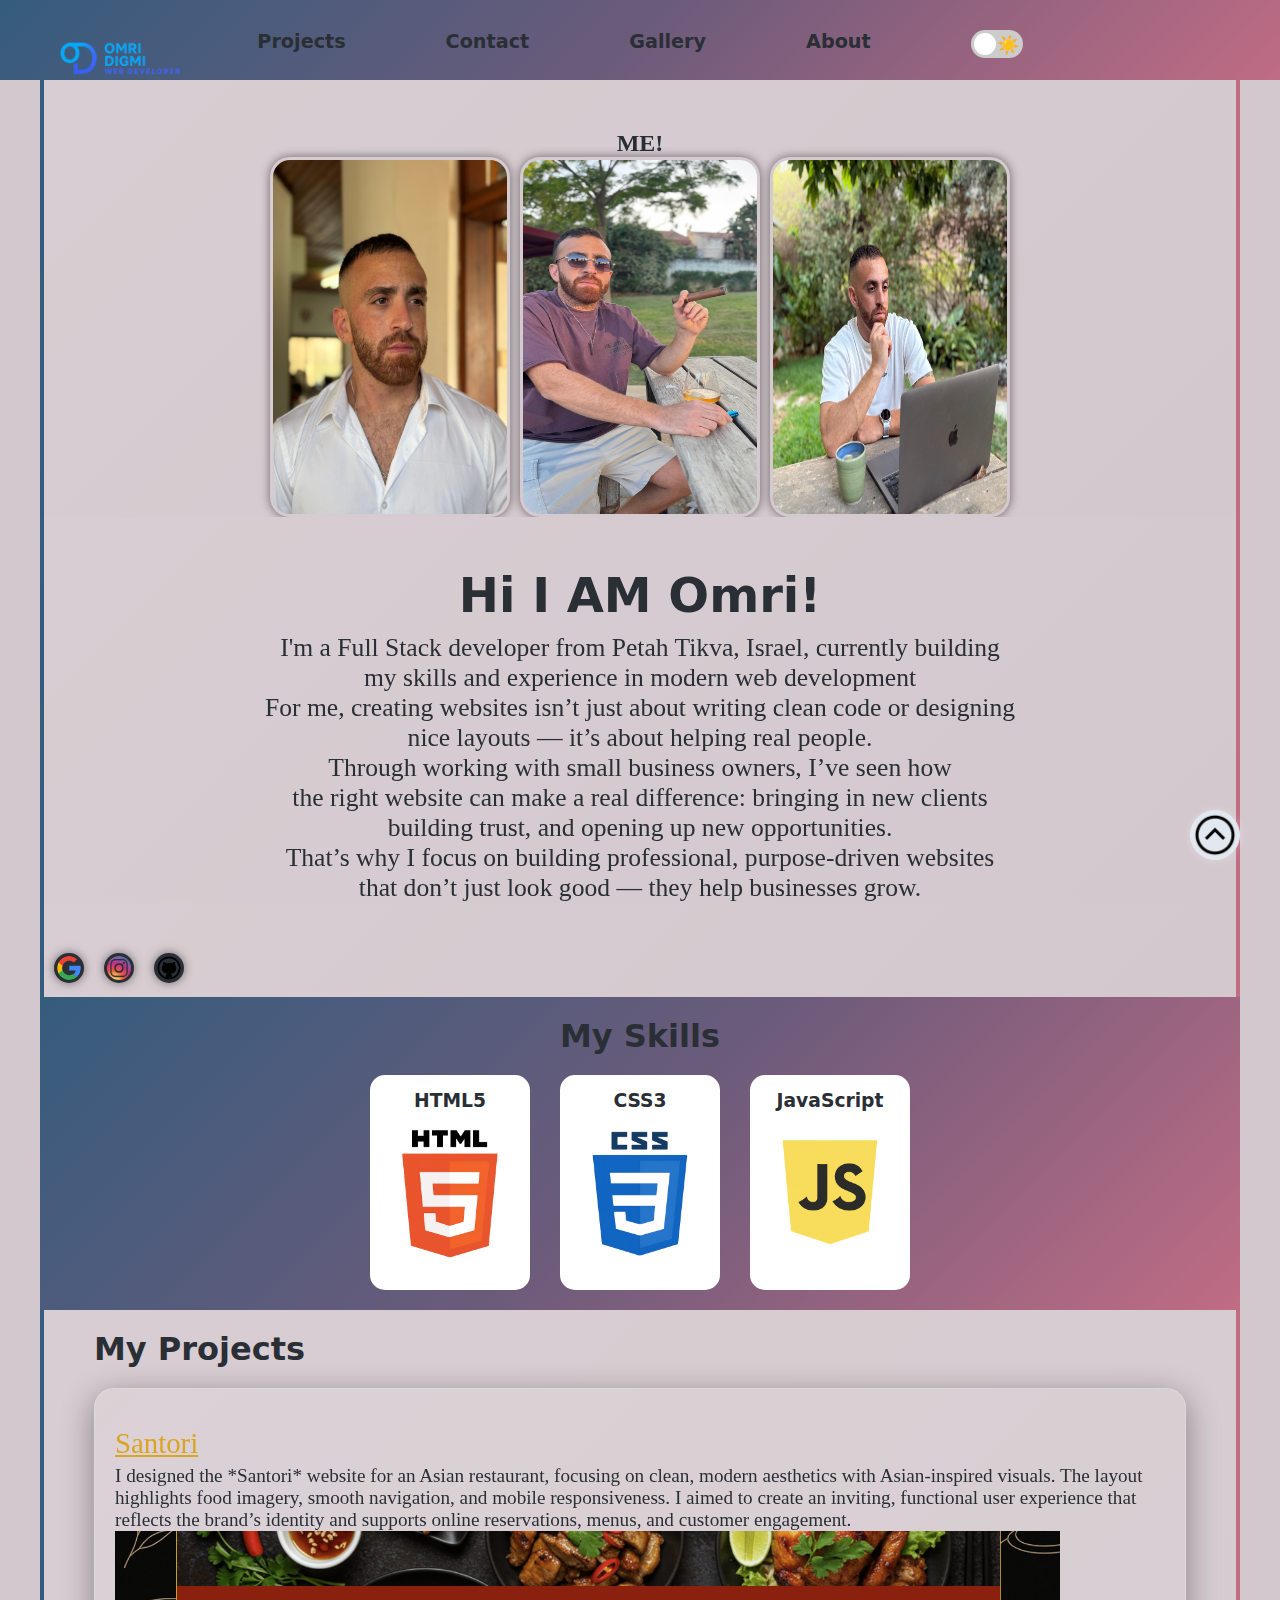
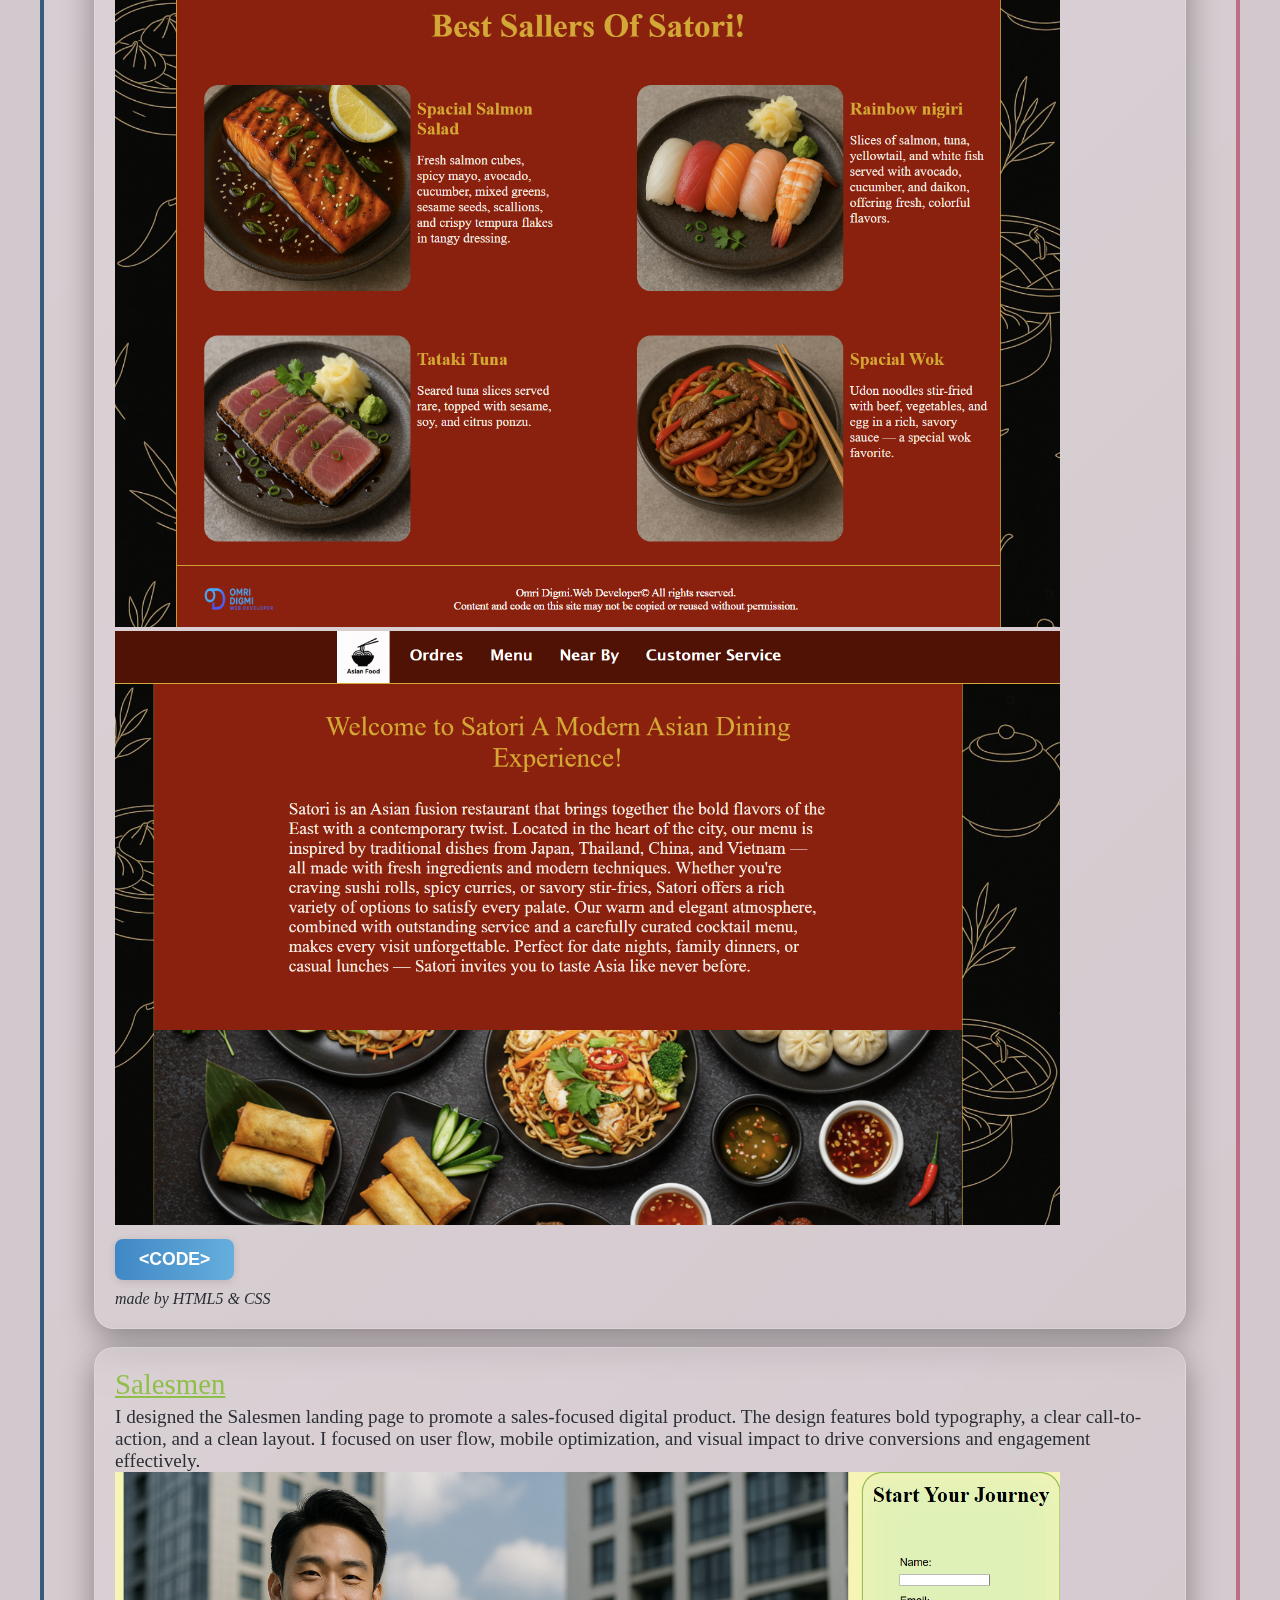
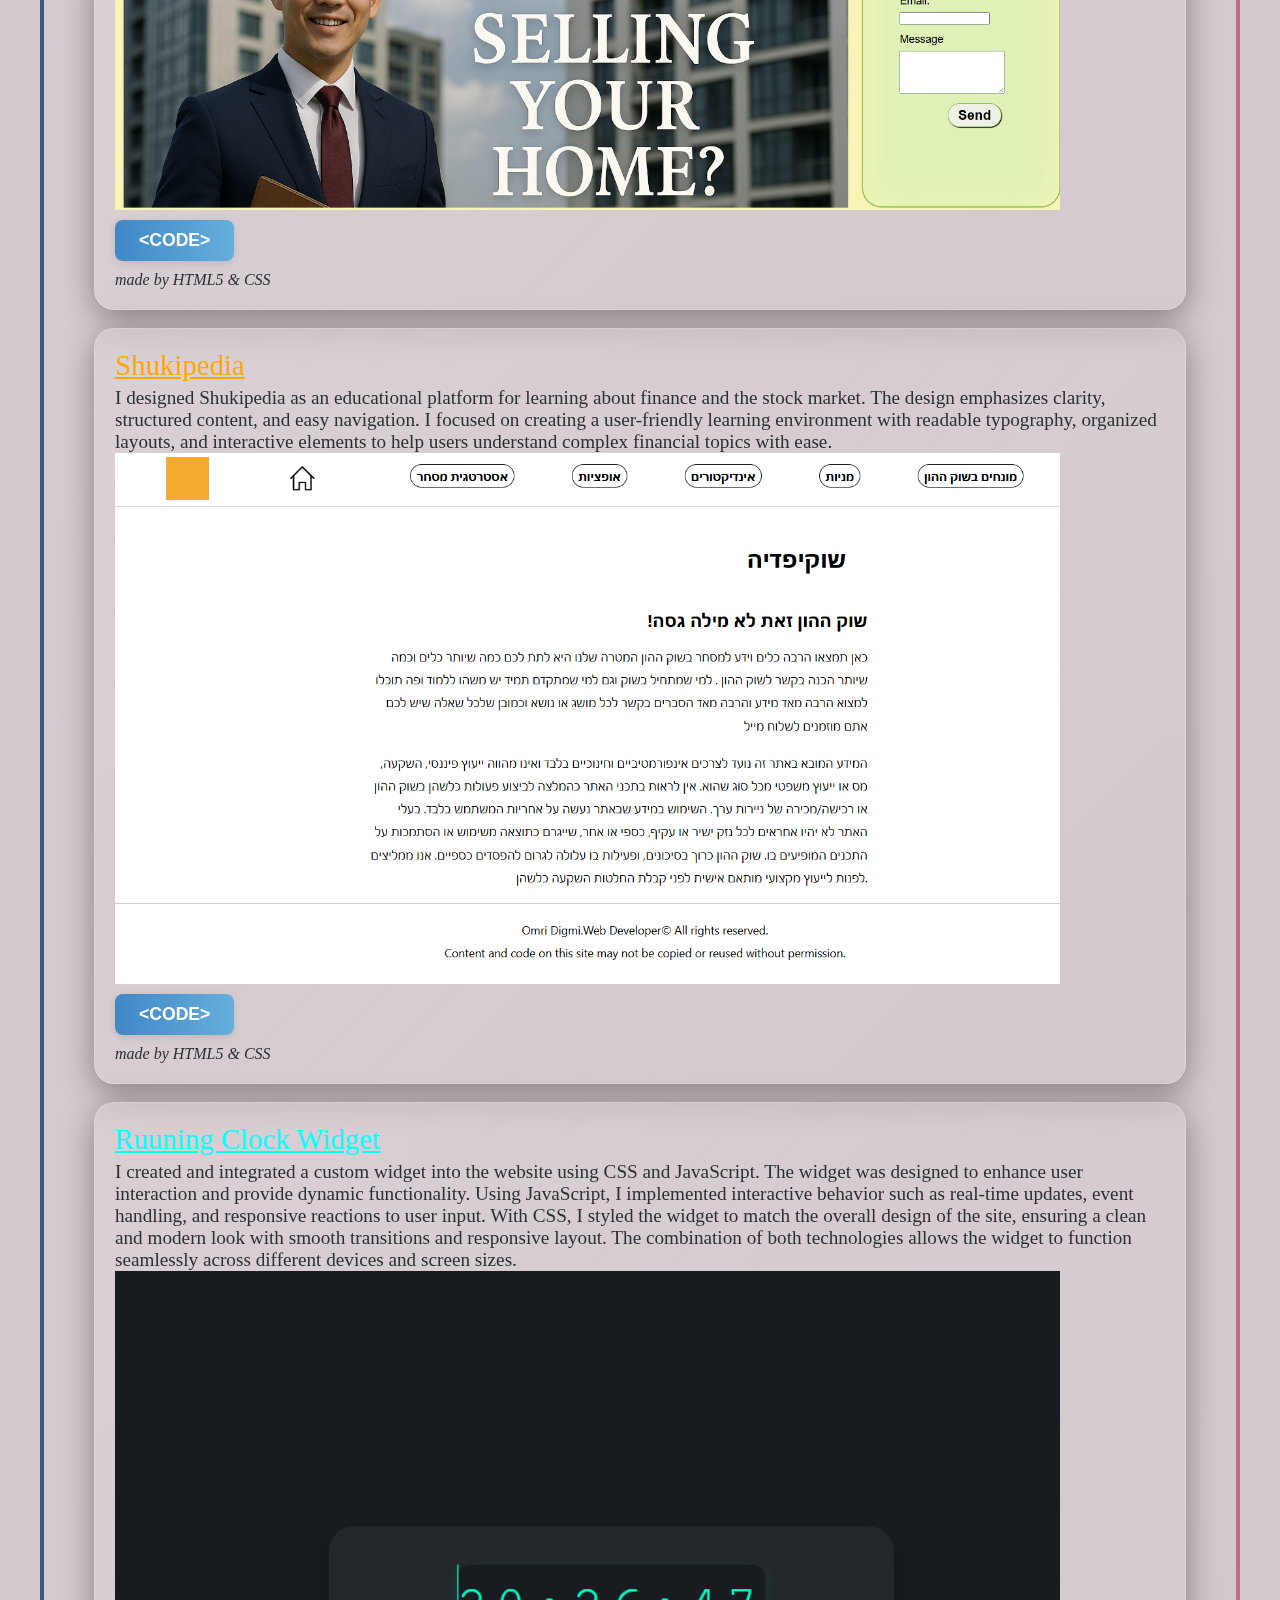
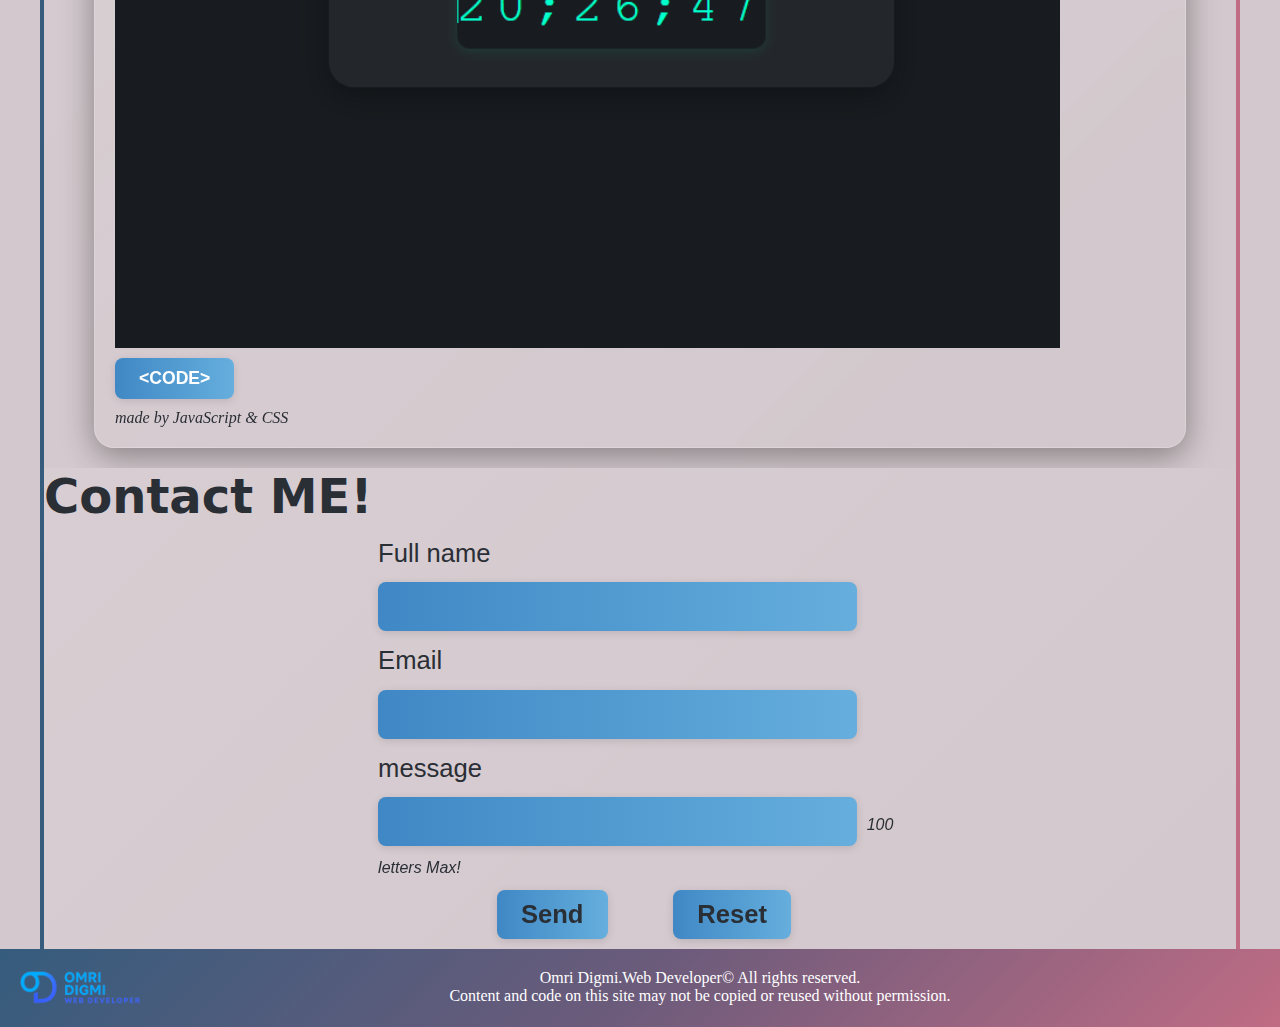
<file: index.html>
<!DOCTYPE html>
<html lang="en">

<head>
    <meta charset="UTF-8">
    <meta name="viewport" content="width=device-width, initial-scale=1.0">
    <title>Omri Digmi Web Developer</title>
    <link rel="stylesheet" href="index.css">
    <link rel="icon" href="images/OmriDigmiLOgoClear.png">
</head>

<body>
    <aside><a href="#top"><img src="images/arrow-up-icon-png-29.jpg" id="upArrow" alt="top button"></a></aside>
    <nav>
        <img src="images/Omri-Digmi-Web-Developer-logo.png" class="logo" alt="omri digmi web developer logo">
        <input type="checkbox" id="hamburger" hidden>
        <label class="hamburger-label" for="hamburger">&#9776;</label>
        <ul>
            <li>
                <a href="./#my-projects">Projects</a>
            </li>
            <li>
                <a href="#">Contact</a>
            <li>
                <a href="#">Gallery</a>
            <li>
                <a href="#">About</a>
            </li>
            <li><label class="switch" title="Toggle dark mode">
                    <input type="checkbox" id="theme-toggle-slider">
                    <span class="slider">
                        <span class="icon moon">🌙</span>
                        <span class="icon sun">☀️</span>
                    </span>
                </label></li>
        </ul>
    </nav>
    <section class="hero">
        <h2>ME!</h2>
        <div class="color-box">
            <img src="./images/mePortret.jpeg" alt="me">
            <img src="images/protagonist.jpg" alt="Me">
            <img src="./images/ME1.jpeg" alt="me">
        </div>
    </section>
    <main>
        <h1>Hi I AM Omri!</h1>
        <p>
            I'm a Full Stack developer from Petah Tikva, Israel, currently building <br> my skills and experience in
            modern web
            development <br> For me, creating websites isn’t just about writing clean code or designing <br> nice
            layouts —
            it’s about
            helping real people. <br> Through working with small business owners, I’ve seen how <br> the right
            website
            can
            make a real
            difference: bringing in new clients <br>building trust, and opening up new opportunities. <br> That’s
            why I
            focus on
            building professional, purpose-driven websites <br> that don’t just look good — they help businesses
            grow.
        </p>
    </main>
    <section class="hero">
        <div class=" social">
            <a href="mailto:omridig48@gmail.com" target="_blank" aria-label="Email" rel="noreferrer noopener">
                <img src="images/7123953_logo_google_g_icon.svg" alt="Email">
            </a>
            <a href="https://instagram.com/omri_digmi5" target="_blank" aria-label="Instagram"
                rel="noreferrer noopener">
                <img src="./images/instegram.logo.png" alt="Instagram">
            </a>
            <a href="https://github.com/omridigmi" target="_blank" aria-label="Github" rel="noreferrer noopener">
                <img src="./images/Github.png" alt="github">
            </a>
        </div>

    </section>
    <section class="my-skills">
        <h2 class="skills-title"> My Skills</h2>
        <div class="skills-container">
            <div class="skill-card html">
                <i class="fab fa-html5"></i>
                <h3>HTML5</h3>
                <img src="./images/html5-logo.png" alt="html 5 logo">
            </div>
            <div class="skill-card css">
                <i class="fab fa-css3-alt"></i>
                <h3>CSS3</h3>
                <img src="./images/css3-logo.png" alt="css 3 logo">
            </div>
            <div class="skill-card js">
                <i class="fab fa-js-square"></i>
                <h3>JavaScript</h3>
                <img src="./images/JavaScript-logo.png" alt="javascript logo">
            </div>
        </div>
    </section>
    <section id="my-projects">
        <h2>My Projects</h2>
        <div class="project-list">
            <div class="project-item santori">
                <br>
                <div>
                    <a href="./Santori.html" target="_blank" rel="noreferrer noopener"
                        style="color: goldenrod;">Santori</a>
                    <p>
                        I designed the *Santori* website for an Asian restaurant, focusing on clean, modern aesthetics
                        with
                        Asian-inspired
                        visuals. The layout highlights food imagery, smooth navigation, and mobile responsiveness. I
                        aimed
                        to create an
                        inviting, functional user experience that reflects the brand’s identity and supports online
                        reservations, menus, and
                        customer engagement.
                    </p>
                    <div>
                        <img src="./images/Santori-scs.png" alt="Santori asian restaurant" loading="lazy">
                        <img src="./images/Santori-scs2.png" alt="Santori asian restaurant" loading="lazy">
                    </div>
                </div>
                <div>
                    <input type="button" name="2code" value="<CODE>" rel="noreferrer noopener"
                        onclick="window.open('https://github.com/omridigmi/Omri-Digmi-Protfolio/blob/main/Santori.html', '_blank');">
                </div>
                <i>made by HTML5 & CSS</i>
            </div>
            <br>
            <div class="project-item">
                <div>
                    <a href="./SalesMan.html" target="_blank" style="color: #90BF49;">Salesmen</a>
                    <p>I designed the Salesmen landing page to promote a sales-focused digital product. The design
                        features
                        bold typography, a
                        clear call-to-action, and a clean layout. I focused on user flow, mobile optimization, and
                        visual
                        impact to drive
                        conversions and engagement effectively.</p>
                </div>
                <img src="./images/Salesmen-scs.png" alt="Salesmen landing page" loading="lazy">
                <div>
                    <input type="button" name="2code" value="<CODE>" rel="noreferrer noopener" onclick="
                        window.open('https://github.com/omridigmi/Omri-Digmi-Protfolio/blob/main/SalesMan.html', '_blank'
                        );">
                </div>
                <i>made by HTML5 & CSS</i>
            </div>
            <br>
            <div class="project-item">
                <div>
                    <a href="https://omridigmi.github.io/Shokipedia/" target="_blank" rel="noreferrer noopener"
                        style="color: orange;">Shukipedia</a>
                    <p>I designed Shukipedia as an educational platform for learning about finance and the stock
                        market.
                        The
                        design emphasizes
                        clarity, structured content, and easy navigation. I focused on creating a user-friendly
                        learning
                        environment with
                        readable typography, organized layouts, and interactive elements to help users understand
                        complex
                        financial topics with
                        ease.</p>
                </div>
                <img src="./images/Shukipedia-scs.png" alt="Shukipedia finance site" loading="lazy">
                <div>
                    <input type="button" name="2code" value="<CODE>" rel="noreferrer noopener"
                        onclick="window.open('https://github.com/omridigmi/Shokipedia', '_blank');">
                </div>
                <i>made by HTML5 & CSS</i>
            </div>
            <br>
            <div class="project-item">
                <div>
                    <a href="" target="_blank" rel="noreferrer noopener" style="color:cyan;">Ruuning Clock Widget</a>
                    <p>I created and integrated a custom widget into the website using CSS and JavaScript. The widget
                        was designed to enhance
                        user interaction and provide dynamic functionality. Using JavaScript, I implemented interactive
                        behavior such as
                        real-time updates, event handling, and responsive reactions to user input. With CSS, I styled
                        the widget to match the
                        overall design of the site, ensuring a clean and modern look with smooth transitions and
                        responsive layout. The
                        combination of both technologies allows the widget to function seamlessly across different
                        devices and screen sizes.
                    </p>
                </div>
                <img src="./images/running-clock-js.png" alt="Shukipedia finance site" loading="lazy">
                <div>
                    <input type="button" name="2code" value="<CODE>" rel="noreferrer noopener"
                        onclick="window.open('https://github.com/omridigmi/Shokipedia', '_blank');">
                </div>
                <i>made by JavaScript & CSS</i>
            </div>
        </div>
    </section>
    <section id="make-contact">
        <h1>Contact ME!</h1>
        <form class="contact-form">
            <div class="form">
                <p>Full name</p>
                <label for="name"></label>
                <input type="text" id="name" name="name" required class="form-box">
                <p>Email</p>
                <label for="email"></label>
                <input type="email" id="email" name="email" required class="form-box">
                <p>message</p>
                <label for="message">message</label>
                <input type="text" id="message" name="message" rows="4" required class="form-box"></input><i>100
                    letters
                    Max!</i>
            </div>
            <div class="make-contact-buttons">
                <input type="submit" value="Send">
                <input type="reset" value="Reset">
            </div>

        </form>
    </section>
    <footer id="footer">
        <img src="images/Omri-Digmi-Web-Developer-logo.png" alt="omri digmi web developer">
        <p>Omri Digmi.Web Developer&copy; All rights reserved. <br>
            Content and code on this site may not be copied or reused without permission.</p> <br>

    </footer>
    <script>
        document.addEventListener('DOMContentLoaded', function () {
            const toggleInput = document.getElementById('theme-toggle-slider');
            const html = document.documentElement;
            // Set initial state
            if (html.getAttribute('data-theme') === 'dark') {
                toggleInput.checked = true;
            }
            toggleInput.addEventListener('change', function () {
                const newTheme = this.checked ? 'dark' : 'light';
                html.setAttribute('data-theme', newTheme);
            });
        });
    </script>
</body>


</html>
</file>
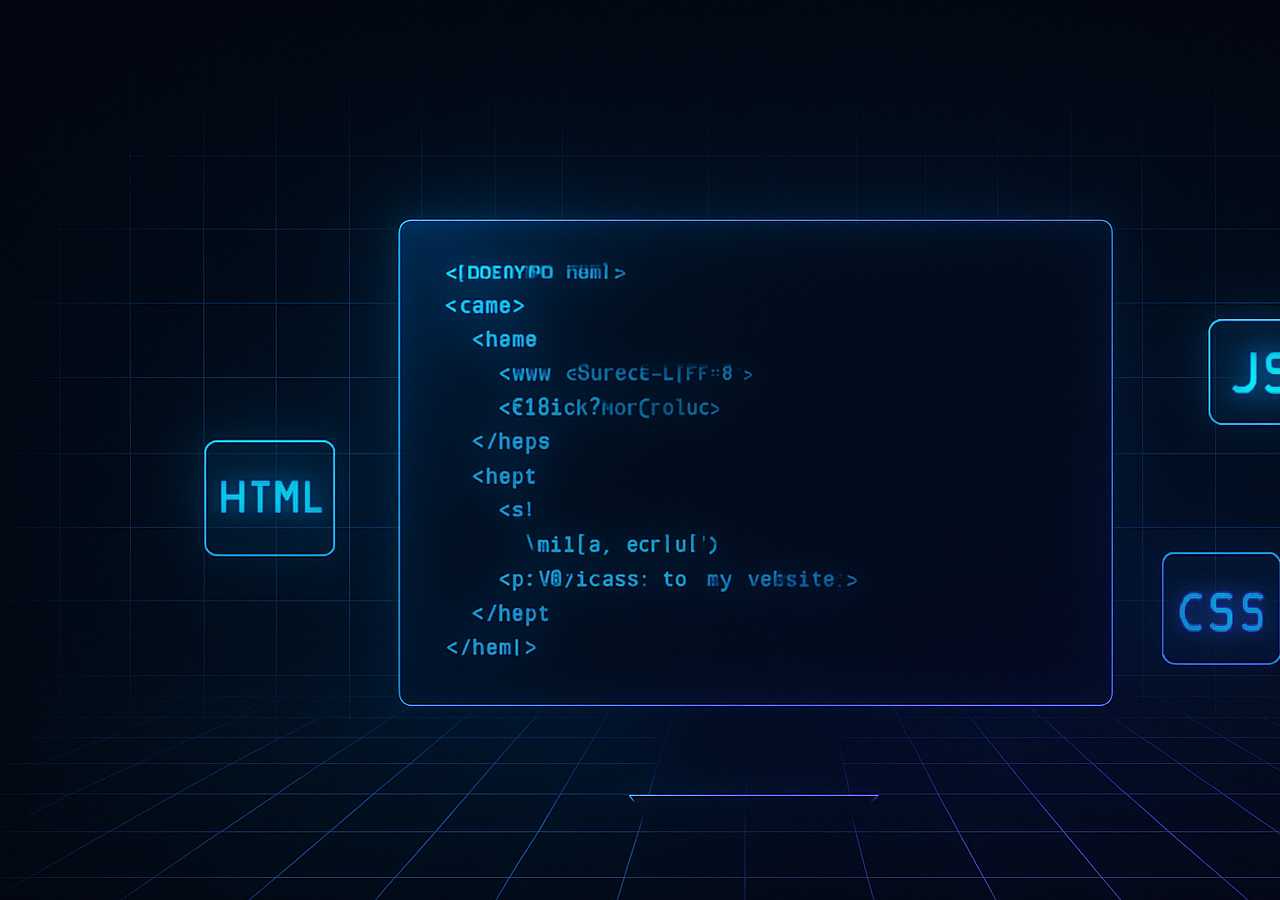
<file: bg.html>
<!DOCTYPE html>
<html lang="en">

<head>
    <meta charset="UTF-8">
    <meta name="viewport" content="width=device-width, initial-scale=1.0">
    <title>Document</title>
    <style>
        body {
            background-image: url(images/protfoliobg.png);
        }
    </style>
</head>

<body>

</body>

</html>
</file>
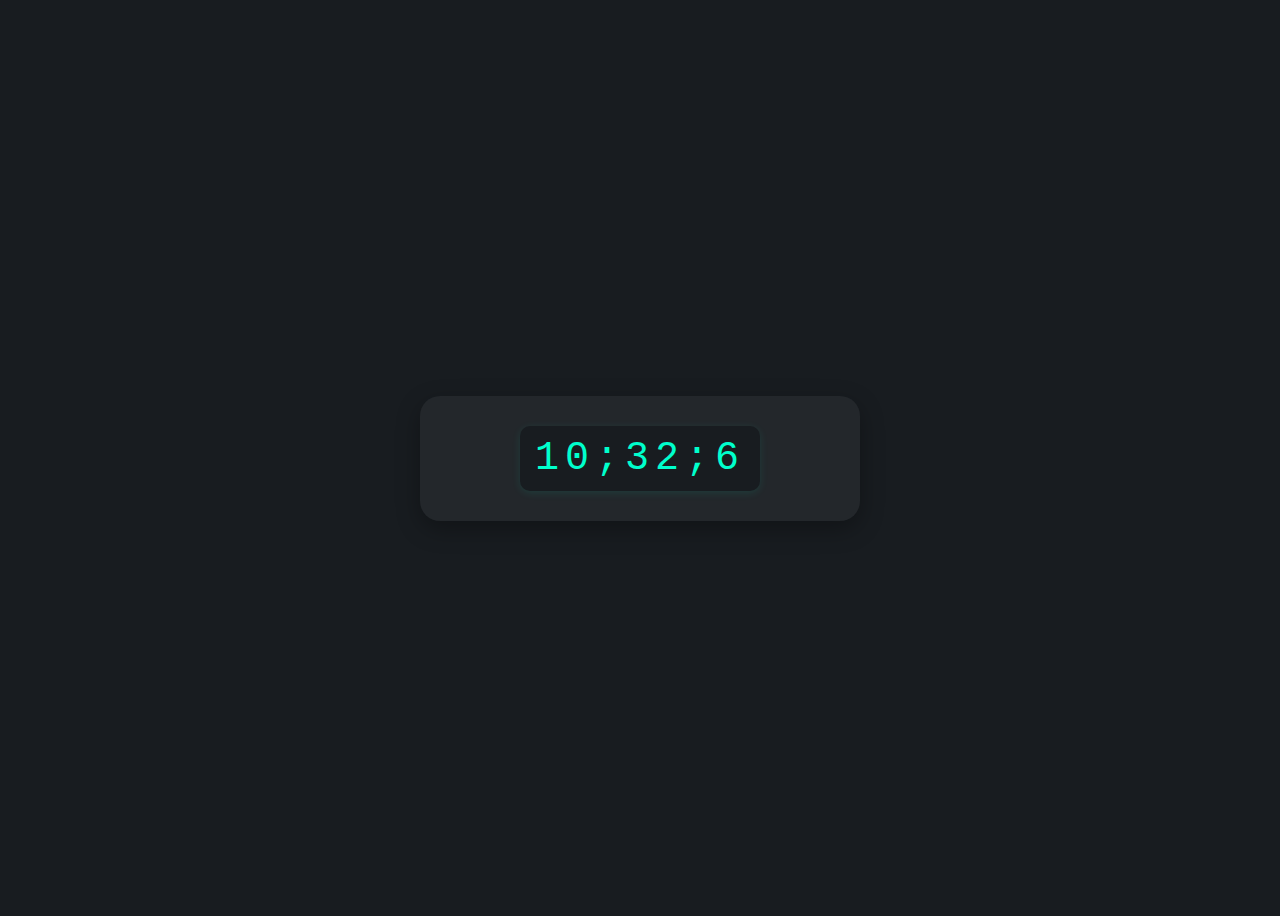
<file: clock.html>
<!DOCTYPE html>
<html lang="en">

<head>
    <meta charset="UTF-8">
    <meta name="viewport" content="width=device-width, initial-scale=1.0">
    <title>Document</title>
</head>
<style>
    body {
        background: #181c20;
        display: flex;
        justify-content: center;
        align-items: center;
        height: 100vh;
    }

    form[name="forme"] {
        background: #23272b;
        padding: 30px 100px;
        border-radius: 20px;
        box-shadow: 0 8px 24px rgba(0, 0, 0, 0.3);
        display: flex;
        justify-content: center;
        align-items: center;
    }

    input[name="clock"] {
        font-family: 'Courier New', Courier, monospace;
        font-size: 2.5rem;
        color: #00ffcc;
        background: #181c20;
        border: none;
        outline: none;
        text-align: center;
        width: 240px;
        letter-spacing: 0.15em;
        padding: 10px 0;
        border-radius: 10px;
        box-shadow: 0 2px 8px rgba(0, 255, 204, 0.1);
    }
</style>

<body>
    <form name="forme">
        <input type="text" name="clock">
    </form>
    <script src="clock.js"></script>
</body>

</html>
</file>
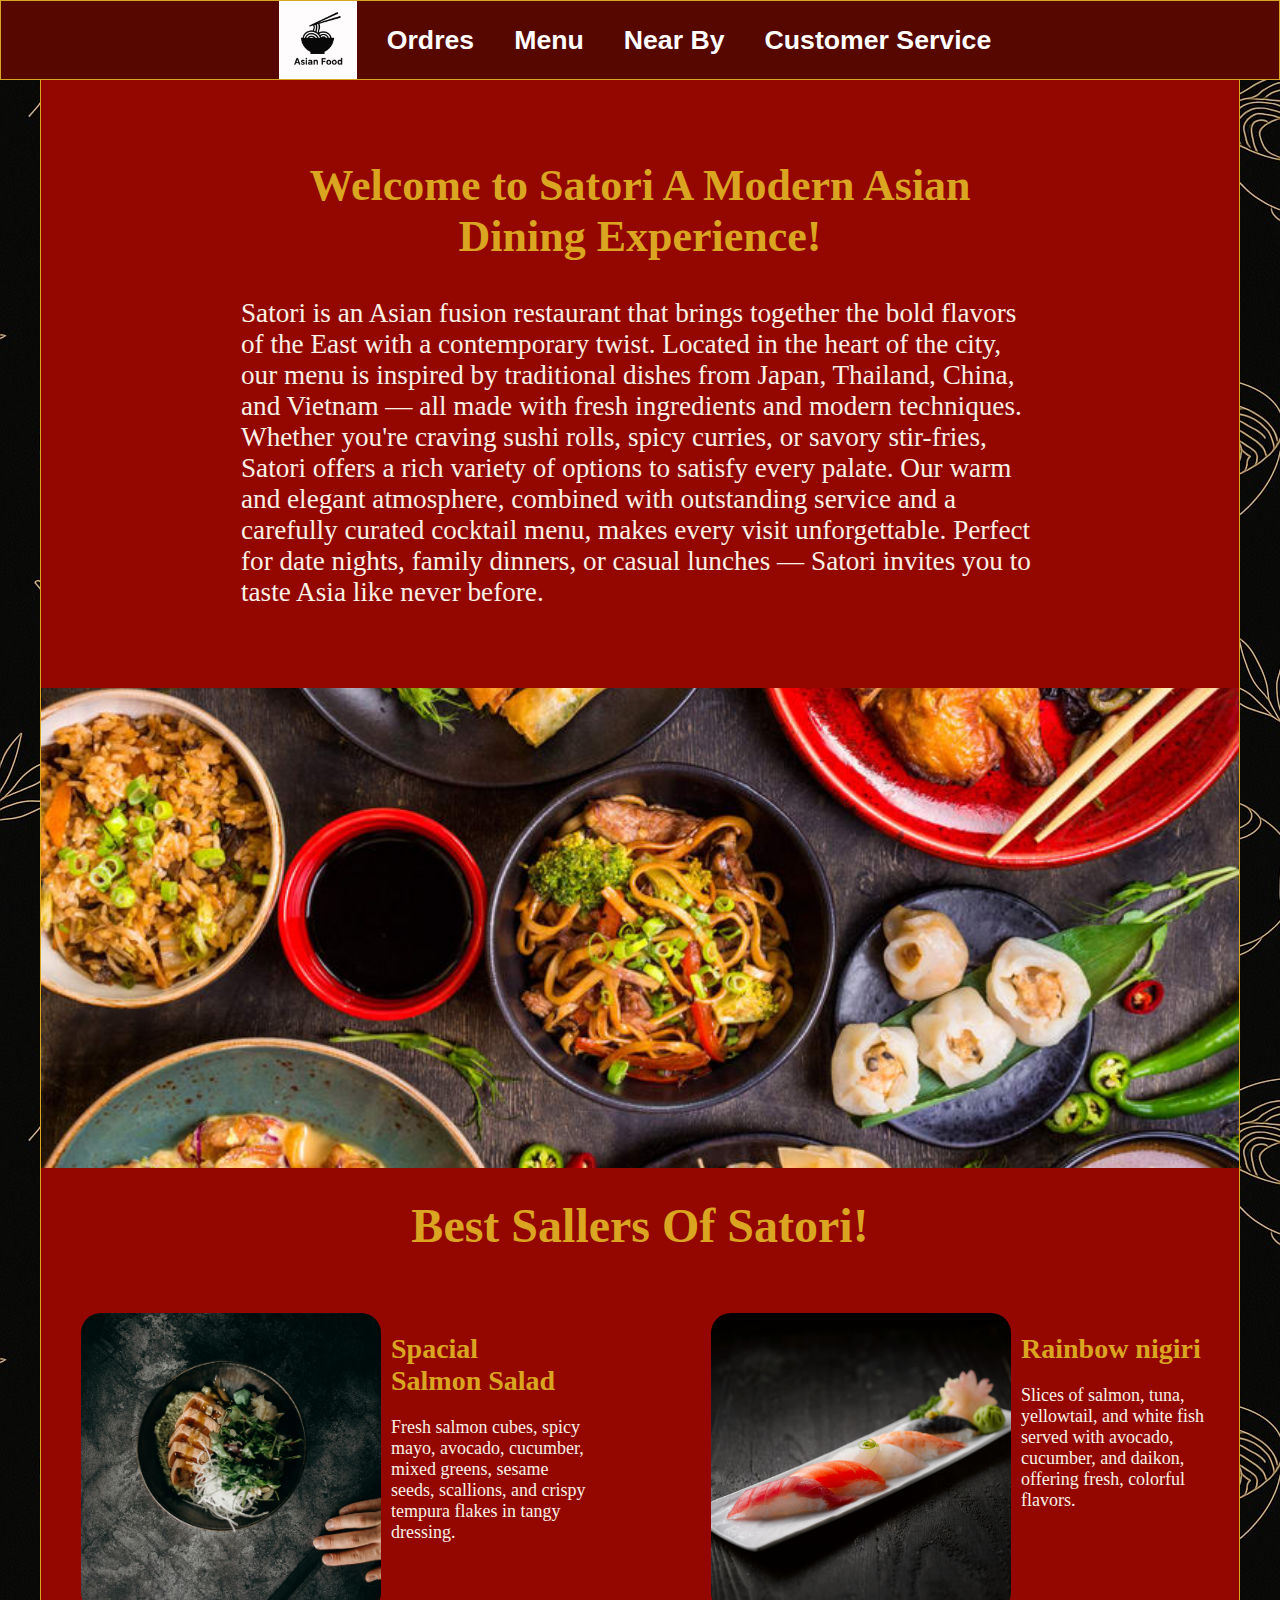
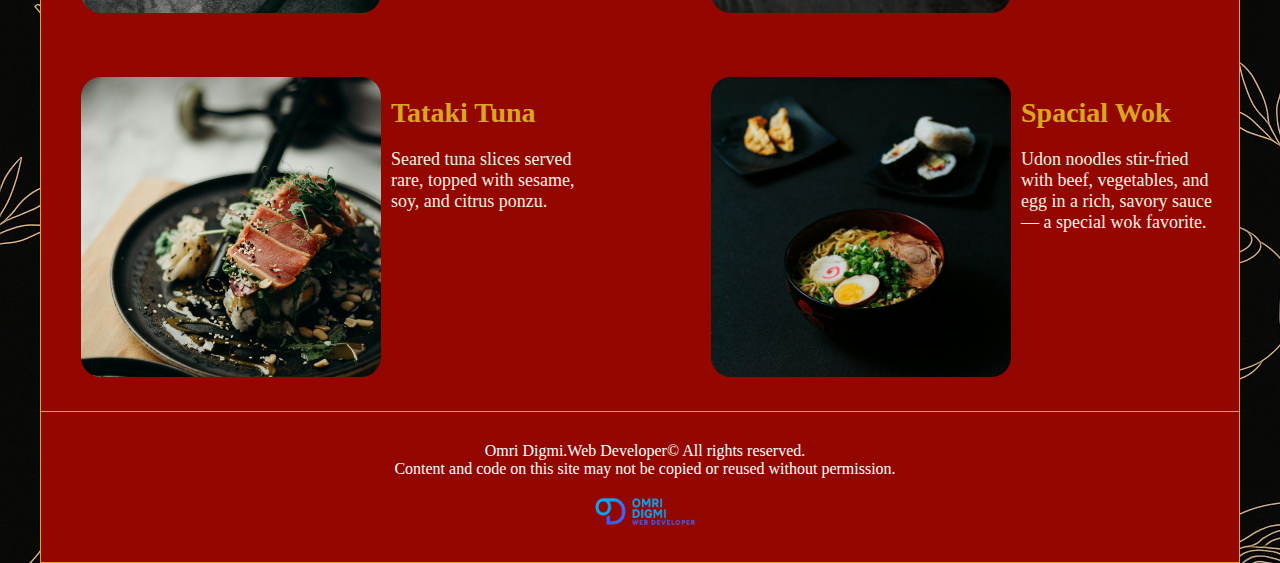
<file: Santori.html>
<!DOCTYPE html>
<html lang="en">

<head>
    <meta charset="UTF-8">
    <meta name="viewport" content="width=device-width, initial-scale=1.0">
    <title>Satori Asian Food</title>
    <link rel="icon" href="images/AsianFoodLogo.png">

    <style>
        /* Color Theme Swatches in Hex */
        .Asian-Royalty-1-hex {
            color: #000000;
        }

        .Asian-Royalty-2-hex {
            color: #940700;
        }

        .Asian-Royalty-3-hex {
            color: #FFFFFF;
        }

        .Asian-Royalty-4-hex {
            color: #2C0D1C;
        }

        .Asian-Royalty-5-hex {
            color: #000000;
        }


        * {
            padding: 0;
            margin: 0;
            box-sizing: border-box;
        }

        body {
            background-color: #000000;
            background-image: url(images/AsianFoodBg2.png);
        }

        nav {
            width: 100vw;
            height: 80px;
            background-color: #550700;
            display: flex;
            flex-direction: row;
            border: 1px solid goldenrod;
            position: relative;

        }

        nav ul {
            order: 2;
            color: #fff;
            display: flex;
            justify-content: center;
            list-style: none;
            margin: 0 auto;
            padding: 0;

        }

        nav ul li {
            margin: 0;
        }

        nav ul li a {
            font-size: 20pt;
            display: block;
            margin: 0 0 0 20px;
            padding: 24px 10px;
            text-decoration: none;
            color: #fff;
            font-weight: bold;
            transition: background-color 0.2s;
            font-family: 'Lucida Sans', 'Lucida Sans Regular', 'Lucida Grande', 'Lucida Sans Unicode', Geneva, Verdana, sans-serif;

        }

        .opener {
            width: 1200px;
            background-color: #940700;
            margin: 0 auto;
            padding: 80px 200px 80px 200px;
            border-left: 1px solid goldenrod;
            border-right: 1px solid goldenrod;

            h1 {
                color: goldenrod;
                font-size: 44px;
                text-align: center;

            }

            p {
                font-size: 1.7em;
                color: linen;
            }
        }

        .centerPhoto {
            height: 480px;
            width: 1200px;
            background-image: url(images/asianfoodcenterphoto.jpg);
            background-repeat: no-repeat;
            background-position: center;
            background-size: cover;
            border-left: 1px solid goldenrod;
            border-right: 1px solid goldenrod;


        }

        footer {
            width: 1200px;
            background-color: #940700;
            border: 1px solid goldenrod;
            padding: 30px 30px 30px 40px;
            text-align: left;
            margin: 0 auto;
            text-align: center;

            p {
                color: #fff;
            }

            img {
                width: 100px
            }
        }

        section {
            width: 1200px;
            background-color: #940700;
            margin: 0 auto;
            text-align: left;
            padding: 30px 30px 30px 40px;
            border-left: 1px solid goldenrod;
            border-right: 1px solid goldenrod;


            h1 {
                font-family: serif;
                font-size: 30pt;
                color: linen;
            }

            p {
                font-size: 1.5em;
                color: linen;
            }
        }

        .bestsellers-h2 {
            margin: 0 auto;
            color: goldenrod;
            background-color: #940700;
            width: 1200px;
            text-align: center;
            padding: 30px;
            font-size: 32px;
            border-left: 1px solid goldenrod;
            border-right: 1px solid goldenrod;

        }

        .bestsellers-menu {
            margin: 0 auto;
            background-color: #940700;
            width: 1200px;
            display: flex;
            flex-direction: row;
            justify-content: space-between;
            border-left: 1px solid goldenrod;
            border-right: 1px solid goldenrod;


            img {
                width: 300px;
                height: 300px;
                object-fit: cover;
                border-radius: 20px;
            }

            h3 {
                color: goldenrod;
                font-size: 28px;
                margin: 20px 140px 0px 10px;
            }

            p {
                width: 200px;
                margin: 20px 120px 0px 10px;
                font-size: 18px;
            }
        }
    </style>
</head>

<body>
    <header>
        <nav>
            <ul>
                <img src="images/AsianFoodLogo.png" alt="">
                <li>
                    <a href="#">Ordres</a>
                </li>
                <li>
                    <a href="#">Menu</a>
                <li>
                    <a href="#">Near By</a>
                <li>
                    <a href="#">Customer Service</a>
                </li>
            </ul>
        </nav>
    </header>
    <section class="opener">
        <h1>Welcome to Satori A Modern Asian Dining Experience!</h1><br><br>
        <p>Satori is an Asian fusion restaurant that brings together the bold flavors of the East with a contemporary
            twist.
            Located in the heart of the city, our menu is inspired by traditional dishes from Japan, Thailand, China,
            and Vietnam —
            all made with fresh ingredients and modern techniques.

            Whether you're craving sushi rolls, spicy curries, or savory stir-fries, Satori offers a rich variety of
            options to
            satisfy every palate. Our warm and elegant atmosphere, combined with outstanding service and a carefully
            curated
            cocktail menu, makes every visit unforgettable.

            Perfect for date nights, family dinners, or casual lunches — Satori invites you to taste Asia like never
            before.</p>
    </section>
    <section class="centerPhoto">
    </section>
    <div class="bestsellers-h2">
        <h2>Best Sallers Of Satori! </h2>
    </div>
    <section class="bestsellers-menu">
        <div class="salmon">
            <img src="images/grilledsalmonsalad.jpg" alt="">
        </div>
        <div>
            <h3>Spacial Salmon Salad</h3>
            <p>
                Fresh salmon cubes, spicy mayo, avocado, cucumber, mixed greens, sesame seeds, scallions, and crispy
                tempura flakes in
                tangy dressing.
            </p>
        </div>
        <div>
            <img src="images/rainbownigiri.jpg" alt="">
        </div>
        <div>
            <h3>Rainbow nigiri</h3>
            <p>
                Slices of salmon, tuna, yellowtail, and white fish served with avocado, cucumber, and daikon, offering
                fresh, colorful flavors.
            </p>
        </div>
    </section>
    <section class="bestsellers-menu">
        <div>
            <img src="images/tunatattakiroll.jpg" alt="">
        </div>
        <div>
            <h3>Tataki Tuna </h3>
            <p>
                Seared tuna slices served rare, topped with sesame, soy, and citrus ponzu. </p>
        </div>
        <div class="wok">
            <img src="images/spacialwokl.jpg" alt="wok">
        </div>
        <div>
            <h3>Spacial Wok </h3>
            <p>
                Udon noodles stir-fried with beef, vegetables, and egg in a rich, savory sauce — a special wok favorite.
            </p>
        </div>
    </section>
    <footer>
        <p>Omri Digmi.Web Developer&copy; All rights reserved. <br>
            Content and code on this site may not be copied or reused without permission.</p> <br>
        <img src="images/Omri-Digmi-Web-Developer-logo.png" alt="">
    </footer>



</body>

</html>
</file>
<file: index.css>
* {
    margin: 0;
    padding: 0;
    box-sizing: border-box;
}

html {
    scroll-behavior: smooth;
}

body {
    background-color: var(--bg-color);

    color: var(--text-color);
}

:root {
    --h2-fsize: 2em;
    --p-fsize: 1.6em;
    --main-width: 1200px;
    --h1-fsize: 3em;
    --bg-color: #d3c8cd;
    --text-color: #2a2e35;
    --header-bg: #3f88c5;
    --sec-color: #65aedd;
    --item-color: #e2e8f0;
    --card-color: #ffffff;
    --h3-fsize: 2em;
}


[data-theme="dark"] {
    --bg-color: #1b1a1d;
    --text-color: #f0f0f0;
    --header-bg: #305c7d;
    --sec-color: #8f7ba3;
    --item-color: #ccc;
    --card-color: #2f273f;
}

#footer {
    display: flex;
    width: 100vw;
    margin: 0 auto;
    padding: 20px;
    text-align: center;
    color: var(--text-color);
    position: absolute;
    background: linear-gradient(135deg, #355c7d 0%, #6c5b7b 50%, #c06c84 100%);

    p {
        margin: 0 auto;
        color: #fff;
    }

    img {
        width: 120px
    }
}

#upArrow {

    width: 50px;
    position: fixed;
    bottom: 40px;
    right: 40px;
    z-index: 99;
    background-color: var(--item-color);
    color: var();
    border: 1px solid var(--item-color);
    outline: none;
    border-radius: 50%;
    cursor: pointer;
    font-size: 24px;
    box-shadow: 0 0 10px rgba(255, 255, 255, 0.3);
    transition: transform 0.3s ease;
}

nav {
    width: 100vw;
    height: 80px;
    display: flex;
    justify-content: space-between;
    flex-direction: column;
    color: var(--text-color);

    background: linear-gradient(135deg, #355c7d 0%, #6c5b7b 50%, #c06c84 100%);
    display: block;
}

nav ul {
    color: var(--text-color);
    display: flex;
    list-style: none;
    justify-content: center;
    margin: 0 auto;
    padding: 0;
}

nav ul li {
    margin: 30px 50px auto;

    :hover {
        color: var(--text-color);
        transition: color 0.3s;
        animation: hoverColor 0.3s forwards;
    }
}

nav ul li a {
    animation: glow 2s ease-in-out infinite alternate;
    display: block;
    font-size: 1.2em;
    text-decoration: none;
    color: var(--text-color);
    font-weight: bold;
    transition: background-color 0.2s;
    font-family: system-ui, -apple-system, BlinkMacSystemFont, 'Segoe UI', Roboto, Oxygen, Ubuntu, Cantarell, 'Open Sans', 'Helvetica Neue', sans-serif;
}

nav ul li:hover {
    padding: 4px;
    color: var(--header-bg);
    transform: scale(1.15) rotate(-3deg);
    background: linear-gradient(90deg, var(--sec-color) 0%, var(--header-bg) 100%);
    box-shadow: 0 4px 20px 0 var(--sec-color);
    transition:
        color 0.3s cubic-bezier(0.4, 0, 0.2, 1),
        0.4s cubic-bezier(0.4, 0, 0.2, 1),
        transform 0.3s cubic-bezier(0.4, 0, 0.2, 1),
        box-shadow 0.4s cubic-bezier(0.4, 0, 0.2, 1);
    border-radius: 20px;
}


.switch {
    /* margin-right: 50px; */
    position: relative;
    display: inline-block;
    width: 52px;
    height: 28px;
    vertical-align: middle;
}

.switch input {
    opacity: 0;
    width: 0;
    height: 0;
}

.slider {
    position: absolute;
    cursor: pointer;
    top: 0;
    left: 0;
    right: 0;
    bottom: 0;
    background-color: #ccc;
    transition: .4s;
    border-radius: 28px;
}

.slider:before {
    position: absolute;
    content: "";
    height: 22px;
    width: 22px;
    left: 3px;
    bottom: 3px;
    background-color: white;
    transition: .4s;
    border-radius: 50%;
}

input:checked+.slider {

    background-color: #333;
}

input:checked+.slider .sun {
    display: none;
}

input:checked+.slider .moon {
    display: block;
}

.slider .sun {
    display: block;
}

.slider .moon {
    display: none;
}


input:checked+.slider:before {
    transform: translateX(24px);
}

.slider .icon {
    position: absolute;
    top: 4px;
    font-size: 18px;
    width: 22px;
    text-align: center;
    pointer-events: none;
}

.slider .moon {
    left: 4px;
    color: #222;
}

.slider .sun {
    right: 4px;
    color: #FFD600;
}



.logo {
    position: absolute;
    width: 120px;
    margin: 20px 0 auto;
    left: 60px;
    top: 20px;
}


#hamburger,
label {
    font-size: 1.8em;
    color: var(--text-color);
    width: 500px;
    padding-left: 15px;
    display: none;
    font-weight: bold;
    z-index: 100;

}

button {
    animation: glow 2s ease-in-out infinite alternate;
    font-size: 1.2em;
    text-decoration: none;
    color: var(--text-color);
    font-weight: bold;
    transition: background-color 0.2s;
    font-family: system-ui, -apple-system, BlinkMacSystemFont, 'Segoe UI', Roboto, Oxygen, Ubuntu, Cantarell, 'Open Sans', 'Helvetica Neue', sans-serif;
    background-color: transparent;
    border: none;
    background: none;
    cursor: pointer;
    font-size: 1rem;
    color: var(--text-color);
}

hr {
    width: var(--main-width);
    margin: 0 auto;
}

.hero,
main {
    border-left: 4px solid #355c7d;
    border-right: 4px solid #c06c84;
    box-shadow: 0 2px 8px rgba(255, 255, 255, 0);
    background: linear-gradient(135deg, rgba(255, 255, 255, 0.1), rgba(255, 255, 255, 0));
    backdrop-filter: blur(10px);
    width: var(--main-width);
    background-color: var(--bg-color);
    margin: 0 auto;
    padding-top: 50px;
    text-align: center;
    color: var(--text-color);

    img {
        grid-column: 1 / 2;
        grid-row: 1 / 3;
        width: 240px;
        height: 360px;
        border-radius: 20px;
        box-shadow: 0 0 10px rgba(0, 0, 0, 0.5);
        padding: 3px;

    }

    p {
        color: var(--text-color);
        font-size: var(--p-fsize);
    }

    h1 {
        animation: glow 2s ease-in-out infinite alternate;
        padding-bottom: 10px;
        grid-column: 2 / 4;
        text-align: center;
        font-size: var(--h1-fsize);
        font-family: system-ui, -apple-system, BlinkMacSystemFont, 'Segoe UI', Roboto, Oxygen, Ubuntu, Cantarell, 'Open Sans', 'Helvetica Neue', sans-serif;
        text-align: center;
    }

    main {
        margin: 0 auto;
        text-align: center;
        font-size: 1.6em;
        font-family: system-ui, -apple-system, BlinkMacSystemFont, 'Segoe UI', Roboto, Oxygen, Ubuntu, Cantarell, 'Open Sans', 'Helvetica Neue', sans-serif;



    }

}




.color-box {
    margin: 0 auto;
    grid-column: 1 / 2;
    grid-row: 1 / 3;
    width: auto;
    height: auto;
    display: flex;
    column-count: 3;
    border-radius: 20px;
    justify-content: center;
    gap: 10px;

}

.hero,
.color-box {
    img:hover {
        transform: scale(1.08) rotate(-2deg);
        box-shadow: 0 8px 32px 0 rgba(130, 181, 224, 0.5), 0 0 20px 5px var(--sec-color);
        transition: transform 0.4s cubic-bezier(0.4, 0, 0.2, 1), box-shadow 0.4s cubic-bezier(0.4, 0, 0.2, 1);
        filter: brightness(1.1) saturate(1.2);
    }

    h1 {
        font-size: var(--h1-fsize);
        color: var(--text-color);
    }

    p {
        font-size: 1.6em;
        color: var(--text-color);
    }
}




.social {

    width: var(--main-width);
    margin: 0 auto;
    display: flex;
    padding-left: 10px;
    padding-bottom: 10px;
    align-items: left;
    gap: 20px;

    img {
        width: 30px;
        height: 30px;
        border-radius: 50%;
        box-shadow: 0 0 10px rgba(0, 0, 0, 0.5);
        background-color: var(--text-color);
    }
}

#my-projects {
    border-left: 4px solid #355c7d;
    border-right: 4px solid #c06c84;
    background: linear-gradient(135deg, rgba(255, 255, 255, 0.1), rgba(255, 255, 255, 0));
    backdrop-filter: blur(10px);
    -webkit-backdrop-filter: blur(10px);
    background-color: var(--bg-color);
    width: var(--main-width);
    margin: 0 auto;
    padding: 20px 50px;
    display: flex;
    flex-direction: column;
    align-items: left;

    img {
        width: 90%;
        align-self: start;
    }

    h2 {
        animation: glow 2s ease-in-out infinite alternate;
        color: var(--text-color);
        font-size: 2em;
        margin-bottom: 20px;
        font-family: system-ui, -apple-system, BlinkMacSystemFont, 'Segoe UI', Roboto, Oxygen, Ubuntu, Cantarell, 'Open Sans', 'Helvetica Neue', sans-serif;
    }

    .project-item {
        width: 100%;
        padding: 20px;
        border-radius: 10px;
        background: linear-gradient(135deg, rgba(255, 255, 255, 0.1), rgba(255, 255, 255, 0));
        backdrop-filter: blur(10px);
        border-radius: 20px;
        border: 1px solid rgba(255, 255, 255, 0.18);
        box-shadow: 0 8px 32px 0 rgba(0, 0, 0, 0.37);
        display: flex;
        flex-direction: column;
        column-count: 2;
        justify-content: center;



        a {
            /* text-decoration: none; */
            font-size: 1.8em;
            margin-bottom: 10px;
        }

        p {
            margin-top: 5px;
            text-align: center;
            text-align: left;
            font-size: 1.2em;
            color: var(--text-color);
        }
    }

    .santori {}
}

input[name="2code"] {
    padding: 10px 24px;
    margin: 10px auto;
    border-radius: 8px;
    background: linear-gradient(90deg, var(--header-bg) 0%, var(--sec-color) 100%);
    color: #fff;
    border: none;
    font-size: 1.1em;
    font-weight: bold;
    cursor: pointer;
    box-shadow: 0 2px 8px rgba(0, 0, 0, 0.12);
    transition: background 0.3s, transform 0.2s, box-shadow 0.3s;
    outline: none;
}

input:hover,
input:focus {
    background: linear-gradient(90deg, var(--sec-color) 0%, var(--header-bg) 100%);
    transform: scale(1.05);
    box-shadow: 0 4px 16px rgba(0, 0, 0, 0.18);
}

.my-skills {
    background: linear-gradient(135deg, #355c7d 0%, #6c5b7b 50%, #c06c84 100%);
    backdrop-filter: blur(10px);
    background-color: var(--sec-color);
    width: var(--main-width);
    margin: 0 auto;
    padding: 20px 0;
    display: flex;
    flex-direction: column;

    h2 {
        color: var(--text-color);
        margin: 0 auto;
        font-size: 2em;
        margin-bottom: 20px;
        font-family: system-ui, -apple-system, BlinkMacSystemFont, 'Segoe UI', Roboto, Oxygen, Ubuntu, Cantarell, 'Open Sans', 'Helvetica Neue', sans-serif;
    }

    ul {
        list-style-type: none;
        padding-left: 0;

        li {
            font-size: 1.2em;
            color: var(--text-color);
            margin-bottom: 10px;
        }
    }
}

.skills-title {
    font-size: 3rem;
    margin-bottom: 40px;
}


.skills-container {
    display: flex;
    justify-content: center;
    gap: 30px;
    flex-wrap: wrap;
}

.skill-card {
    background-color: var(--card-color);
    border-radius: 15px;
    width: 160px;
    transition: transform 0.3s ease, box-shadow 0.3s ease;
    cursor: pointer;


}

.skill-card i {
    font-size: 3rem;
    margin-bottom: 15px;
    display: block;
}

.skill-card h3 {
    width: 100%;
    font-family: system-ui, -apple-system, BlinkMacSystemFont, 'Segoe UI', Roboto, Oxygen, Ubuntu, Cantarell, 'Open Sans', 'Helvetica Neue', sans-serif;
    text-align: center;
}

.skill-card img {
    width: 100%;
    height: auto;
    border-radius: 10px;
    margin-bottom: 15px;
}

.skill-card:hover {
    transform: scale(1.1);
    box-shadow: 0 0 15px #fff;
}

#make-contact {
    border-left: 4px solid #355c7d;
    border-right: 4px solid #c06c84;
    background: linear-gradient(135deg, rgba(255, 255, 255, 0.1), rgba(255, 255, 255, 0));
    backdrop-filter: blur(10px);
    background-color: var(--bg-color);
    width: var(--main-width);
    margin: 0 auto;
    /* padding: 20px 50px; */
    display: flex;
    flex-direction: column;
    align-items: left;

    input {
        background-color: var(--card-color);
        color: var(--text-color);
    }

    h1 {
        font-family: system-ui, -apple-system, BlinkMacSystemFont, 'Segoe UI', Roboto, Oxygen, Ubuntu, Cantarell, 'Open Sans', 'Helvetica Neue', sans-serif;
        font-size: var(--h1-fsize);
        margin-bottom: 10px;
    }

    p {
        font-size: var(--p-fsize);
    }

    button {
        padding: 10px 24px;
        margin: 10px auto;
        border-radius: 8px;
        background: linear-gradient(90deg, var(--header-bg) 0%, var(--sec-color) 100%);
        color: var(--text-color);
        border: none;
        font-size: 1.1em;
        font-weight: bold;
        cursor: pointer;
        box-shadow: 0 2px 8px rgba(0, 0, 0, 0.12);
        transition: background 0.3s, transform 0.2s, box-shadow 0.3s;
        outline: none;
    }
}

.form {
    input {
        width: 90%;
    }


}

.make-contact-buttons {
    width: 30%;
    display: flex;
    align-content: space-between;

    flex-wrap: wrap;

    input {
        margin: 10px 0auto;
        border-radius: 8px;
        background: linear-gradient(90deg, var(--header-bg) 0%, var(--sec-color) 100%);
        color: var(--text-color);
        border: none;
        font-size: 1.1em;
        font-weight: bold;
        cursor: pointer;
        box-shadow: 0 2px 8px rgba(0, 0, 0, 0.12);
        transition: background 0.3s, transform 0.2s, box-shadow 0.3s;
        outline: none;



    }

}

.contact-form {
    width: var(--main-width);
    display: flex;
    flex-direction: column;
    border-radius: 10px;
    font-family: Arial, sans-serif;
    line-height: 1.5;
    align-items: center;

    input {
        padding: 10px 24px;
        margin: 10px auto;
        border-radius: 8px;
        background: linear-gradient(90deg, var(--header-bg) 0%, var(--sec-color) 100%);
        color: var(--text-color);
        border: none;
        font-size: var(--p-fsize);
        font-weight: bold;
        cursor: pointer;
        box-shadow: 0 2px 8px rgba(0, 0, 0, 0.12);
        transition: background 0.3s, transform 0.2s, box-shadow 0.3s;
        outline: none;



    }

    i {
        margin: 10px;
    }

}



form>* {
    /* max-width: 250px; */
}


@media (max-width:860px) {
    :root {
        --main-width: 100vw;
        --bg-color: #d3c8cd;
        /* Soft light background */
        --text-color: #2a2e35;
        /* Dark gray for text */
        --header-bg: #3f88c5;
        /* Cool blue for headers/nav */
        --sec-color: #65aedd;
        /* Lighter blue for accents */
        --item-color: #e2e8f0;
        /* Light gray for cards/items */
        --card-color: #ffffff;
        --p-fsize: 1.2em;
        --h3-fsize: 1.4em;
        --h1-fsize: 2em;
    }

    [data-theme="dark"] {
        --bg-color: #1b1a1d;
        --text-color: #f0f0f0;
        --header-bg: #305c7d;
        --sec-color: #4a6a92;
        --item-color: #ccc;
    }


    #footer {
        width: 100vw;
        padding: 10px;
        text-align: center;
        position: absolute;
        height: auto;

        P {
            font-size: var(--p-fsize);
        }

        img {
            width: 120px;
        }
    }

    #upArrow {
        margin: 0 auto;
        position: fixed;
        right: 10px;
        width: 30px;
    }

    nav,
    .hamburger-label {
        width: var(--main-width);
        color: var(--item-color);
        font-weight: bold;
        display: block;

    }


    nav #hamburger:checked~ul {
        display: block;
    }

    nav .hamburger-label+ul {
        display: none;
    }




    .logo {
        margin: 0 auto;

    }

    nav ul {
        padding: 10px 2px;
        position: absolute;
        flex-direction: column;
        z-index: 99;


    }

    nav ul li {
        clear: none;
        padding: 0;
        margin: 0;
        width: 120px;
        background-color: transparent;
        background: linear-gradient(135deg, rgba(255, 255, 255, 0.1), rgba(255, 255, 255, 0));
        backdrop-filter: blur(10px);
        -webkit-backdrop-filter: blur(10px);

    }

    nav ul li a {

        width: 30%;
        padding-bottom: 5px;

    }

    .color-box {
        flex-direction: column;
        align-items: center;
        gap: 10px;
    }


    .hero {
        color: var(--text-color);
        width: var(--main-width);
        text-align: center;
        display: flex;
        flex-direction: column;
        padding: 100px 0 0 0px;


        h1 {
            color: var(--text-color);
            font-size: var(--h1-fsize);
        }

        main {
            width: var(--main-width);
            display: flex;
            flex-direction: column;
            align-items: center;
            font-size: 1em;
            color: var(--text-color);

            p {
                font-size: var(--p-fsize);
                color: var(--text-color);
            }
        }

        img {
            width: 90%;
        }
    }

    header {
        width: var(--main-width);

    }

    .social {
        width: var(--main-width);
        padding: 20px 10px;
        display: flex;
        flex-direction: row;
        justify-content: center;

        img {
            width: 30px;
            height: 30px;
            margin-right: 10px;
        }
    }

    .my-skills {
        width: var(--main-width);
        padding: 20px 10px;

        h2 {
            font-size: 1.5em;
        }

    }

    #my-projects {
        width: var(--main-width);
        padding: 0;
        display: flex;
        flex-direction: column;
        align-items: center;
        background-color: var(--bg-color);
        margin: 0 auto;



        h2 {
            font-size: 1.5em;
        }

        section {
            width: var(--main-width);
            padding: 0;
        }

        .santori {

            display: flex;
            flex-direction: column;
            column-count: 1;
            align-items: center;
        }

        .project-item {
            margin: 0 auto;
            width: 90%;
            display: flex;
            flex-direction: column;
            align-items: center;
            column-count: 1;

            a {
                font-size: 1.5em;
            }

            p {
                padding: 10px;
                font-size: 1em;
            }

            img {
                width: 100%;
                margin: 0 auto;
                margin-top: 10px;
                border-radius: 10px;
            }
        }
    }

    .skills-container {
        display: flex;
        margin: 0 auto;
        flex-direction: column;
        justify-content: space-between;
        gap: 30px;
        flex-wrap: wrap;
    }

    #footer {
        align-items: center;
        display: flex;
        flex-direction: column;

        p {
            font-size: var(--p-fsize);
        }

        img {
            width: 120px;
            height: auto;
        }
    }
}

@media (min-width: 860px) and (max-width: 1024px) {
    :root {
        --main-width: 100vw;
        --bg-color: #d3c8cd;
        /* Soft light background */
        --text-color: #2a2e35;
        /* Dark gray for text */
        --header-bg: #3f88c5;
        /* Cool blue for headers/nav */
        --sec-color: #65aedd;
        /* Lighter blue for accents */
        --item-color: #e2e8f0;
        /* Light gray for cards/items */
        --card-color: #ffffff;
        --p-fsize: 0.8em;
        --h3-fsize: 1.4em;
        --h1-fsize: 2em;
    }

    [data-theme="dark"] {
        --bg-color: #1b1a1d;
        --text-color: #f0f0f0;
        --header-bg: #305c7d;
        --sec-color: #4a6a92;
        --item-color: #ccc;
    }

    nav ul {
        color: var(--text-color);
        display: flex;
        list-style: none;
        justify-content: center;
        margin: 0 auto;
        padding: 0;
    }

    nav ul li {
        margin: 30px 50px auto;

        :hover {
            color: var(--text-color);
            transition: color 0.3s;
            animation: hoverColor 0.3s forwards;
        }
    }


    #footer {
        width: 100vw;
        padding: 10px;
        text-align: center;
        position: absolute;
        height: auto;

        P {
            font-size: var(--p-fsize);
        }

        img {
            width: 120px;
        }
    }

    #upArrow {
        margin: 0 auto;
        position: fixed;
        right: 10px;
        width: 30px;
    }

    nav ul li {
        width: var(--main-width);
        color: var(--item-color);
        font-weight: bold;
        display: block;

    }

    .hamburger-label {
        display: none;
    }



    nav #hamburger:checked~ul {
        display: block;
    }

    nav .hamburger-label+ul {
        display: none;
    }




    .logo {
        margin: 0 auto;

    }

    nav ul {
        padding: 10px 2px;
        position: absolute;
        flex-direction: column;
        z-index: 99;


    }

    nav ul li {
        clear: none;
        padding: 0;
        margin: 0;
        width: 120px;
        background-color: transparent;
        background: linear-gradient(135deg, rgba(255, 255, 255, 0.1), rgba(255, 255, 255, 0));
        backdrop-filter: blur(10px);
        -webkit-backdrop-filter: blur(10px);

    }

    nav ul li a {

        width: 30%;
        padding-bottom: 5px;

    }

    */ .color-box {
        flex-direction: row;
        align-items: center;
        gap: 10px;
    }

    header.hero {
        width: var(--main-width);
        text-align: center;
        display: flex;
        flex-direction: column;
        padding: 100px 0 0 0px;


        h1 {
            font-size: 1em;
        }

        main {
            width: var(--main-width);
            display: flex;
            flex-direction: column;
            align-items: center;
            font-size: 1em;
        }
    }

    header {
        width: var(--main-width);

    }

    .social {
        width: var(--main-width);
        padding: 20px 10px;
        display: flex;
        flex-direction: row;
        justify-content: center;

        img {
            width: 30px;
            height: 30px;
            margin-right: 10px;
        }
    }

    .my-skills {
        width: var(--main-width);
        padding: 20px 10px;

        h2 {
            font-size: 1.5em;
        }

    }

    #my-projects {
        width: var(--main-width);
        padding: 0;
        display: flex;
        flex-direction: column;
        align-items: center;
        background-color: var(--bg-color);
        margin: 0 auto;



        h2 {
            font-size: 1.5em;
        }

        section {
            width: var(--main-width);
            padding: 0;
        }

        .santori {

            display: flex;
            flex-direction: column;
            column-count: 1;
            align-items: center;
        }

        .project-item {
            margin: 0 auto;
            width: 90%;
            display: flex;
            flex-direction: column;
            align-items: center;
            column-count: 1;

            a {
                font-size: 1.5em;
            }

            p {
                padding: 10px;
                font-size: 1em;
            }

            img {
                width: 100%;
                margin: 0 auto;
                margin-top: 10px;
                border-radius: 10px;
            }
        }
    }

    .skills-container {
        display: flex;
        margin: 0 auto;
        flex-direction: column;
        justify-content: space-between;
        gap: 30px;
        flex-wrap: wrap;
    }
}
</file>
